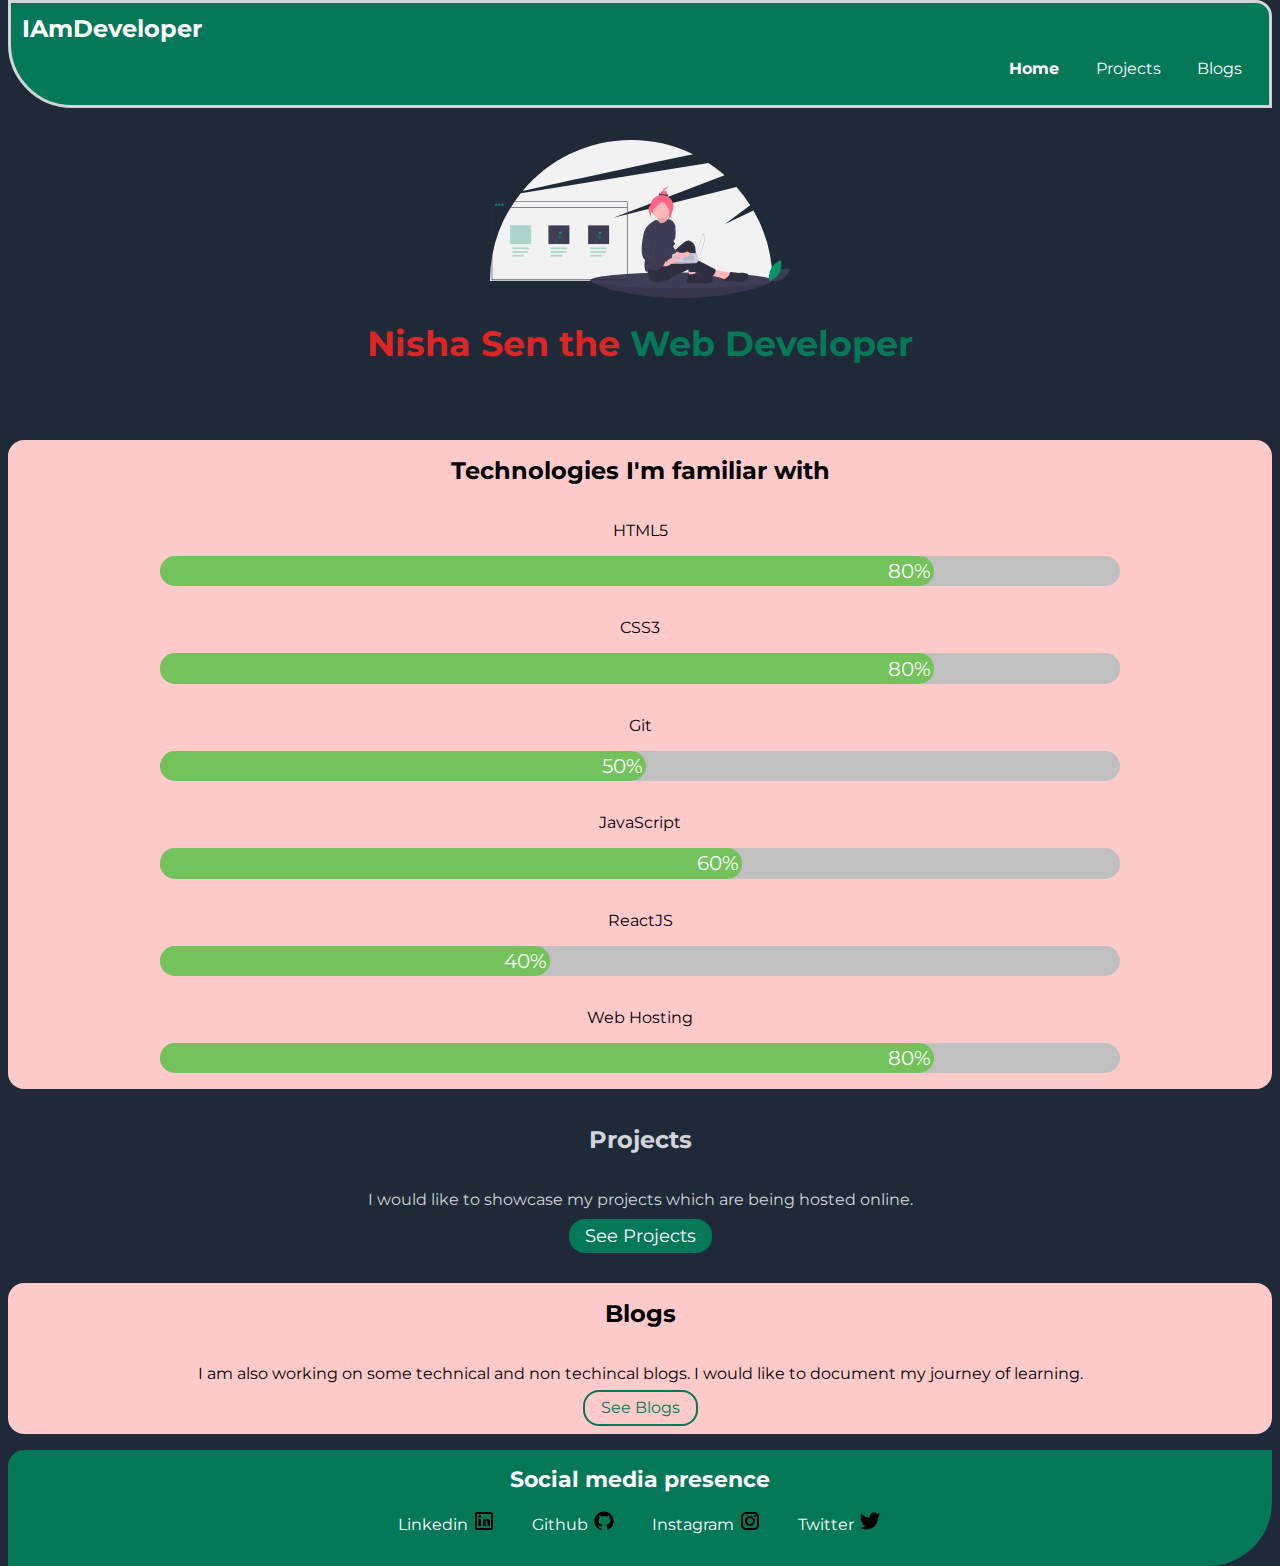
<file: index.html>
<!DOCTYPE html>
<html lang="en">
<head>
    <meta charset="UTF-8">
    <meta http-equiv="X-UA-Compatible" content="IE=edge">
    <meta name="viewport" content="width=device-width, initial-scale=1.0">
    <title>Home | Nisha Sen</title>
    <link href="styles.css" rel="stylesheet"/>
</head>
<body>
    <nav class="navigation container">
        <div class="nav-brand">IAmDeveloper</div>
        <ul class="non-bullet alignment-nav"> 
            <li class="list-inline link-active">
                <a class="link" href="/">Home</a>
            </li>
            <li class="list-inline">
                <a class="link" href="/projects.html">Projects</a>
            </li>
            <li class="list-inline">
                <a class="link" href="/blogs.html">Blogs</a>
            </li>
        </ul>
    </nav>

    <header class="hero">
        <img class="hero-img" src="/images/hero.svg" />
        <h1 class="hero-heading">Nisha Sen the <span class="heading-inverted">Web Developer</span></h1>
    </header>

    <section class="section off-white">
        <h2>Technologies I'm familiar with</h2>
        <p>HTML5</p>
        <div class="skillContainer">
            <div class="skill html">80%</div>
        </div>
        <p>CSS3</p>
        <div class="skillContainer">
            <div class="skill css">80%</div>
        </div>
        <p>Git</p>
        <div class="skillContainer">
            <div class="skill git">50%</div>
        </div>
        <p>JavaScript</p>
        <div class="skillContainer">
            <div class="skill javascript">60%</div>
        </div>
        <p>ReactJS</p>
        <div class="skillContainer">
            <div class="skill reactjs">40%</div>
        </div>
        <p>Web Hosting</p>
        <div class="skillContainer">
            <div class="skill webHosting">80%</div>
        </div>
        </section>

    <section class="section light-text">
        <h2>Projects</h2>
        <p>I would like to showcase my projects which are being hosted online.</p>
        <a href="/projects.html" class="section-button">See Projects</a>
    </section>

    <section class="section off-white">
        <h2>Blogs</h2>
        <p>I am also working on some technical and non techincal blogs. I would like to document my journey of learning.</p>
        <a href="/blogs.html" class="section-butt">See Blogs</a>
    </section>

    <footer class="footer">
        <div class="footer-heading">Social media presence</div>
        <ul class="social-links non-bullet">
            <li class="list-inline"><a class="link" href="https://www.linkedin.com/in/nisha-sen-13644b191/" target="_blank">Linkedin <img class="icon" src="/images/linkedin.svg"></a></li>
            <li class="list-inline"><a class="link" href="https://github.com/nishasen" target="_blank">Github <img class="icon" src="/images/Github.svg"></a></li>
            <li class="list-inline"><a class="link" href="https://www.instagram.com/sen._.nisha/" target="_blank">Instagram <img class="icon" src="/images/Instagram.svg"></a></li>
            <li class="list-inline"><a class="link" href="https://twitter.com/NishaSe58693459" target="_blank">Twitter <img class="icon" src="/images/twitter.svg"></a></li>
        </ul>
    </footer>


</body>
</html>
</file>
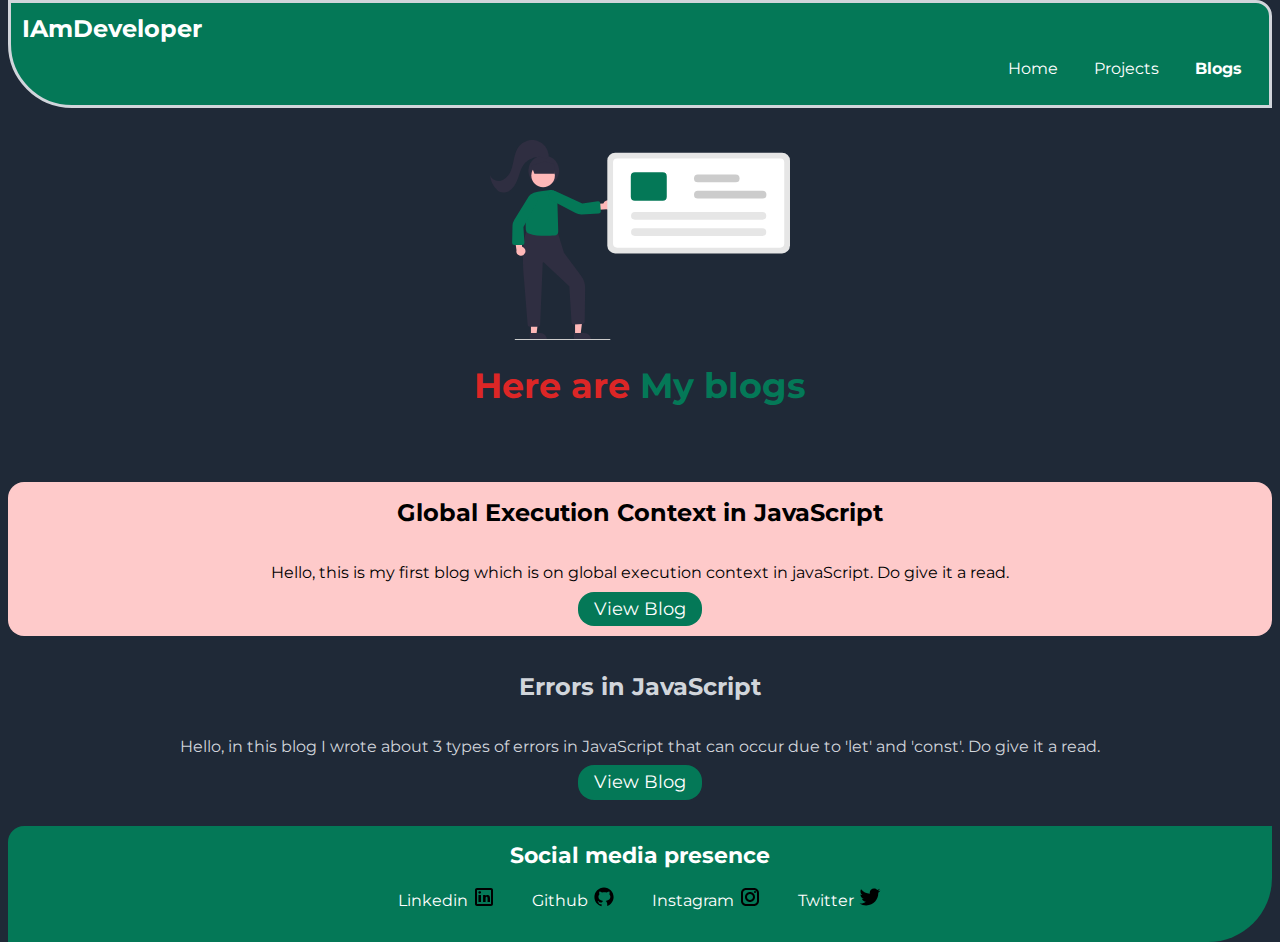
<file: blogs.html>
<!DOCTYPE html>
<html lang="en">
<head>
    <meta charset="UTF-8">
    <meta http-equiv="X-UA-Compatible" content="IE=edge">
    <meta name="viewport" content="width=device-width, initial-scale=1.0">
    <title>Blogs | Nisha Sen</title>
    <link href="styles.css" rel="stylesheet"/>
</head>
<body>
    <nav class="navigation container">
        <div class="nav-brand">IAmDeveloper</div>
        <ul class="non-bullet alignment-nav"> 
            <li class="list-inline">
                <a class="link" href="/">Home</a>
            </li>
            <li class="list-inline">
                <a class="link" href="/projects.html">Projects</a>
            </li>
            <li class="list-inline link-active">
                <a class="link" href="/blogs.html">Blogs</a>
            </li>
        </ul>
    </nav>

    <header class="hero">
        <img class="hero-img" src="/images/blogHero.svg" />
        <h1 class="hero-heading">Here are <span class="heading-inverted">My blogs</span></h1>
    </header>

    <section class="section off-white">
        <h2>Global Execution Context in JavaScript</h2>
        <p>Hello, this is my first blog which is on global execution context in javaScript. Do give it a read.</p>
        <a href="https://medium.com/@nsnishasen.98/global-execution-context-in-javascript-88dacdf4a3e0" class="section-button" target="_blank">View Blog</a>        
    </section>

    <section class="section light-text">
        <h2>Errors in JavaScript</h2>
        <p>Hello, in this blog I wrote about 3 types of errors in JavaScript that can occur due to 'let' and 'const'. Do give it a read.</p>
        <a href="https://medium.com/@nsnishasen.98/errors-in-javascript-7a6c2e26acf4" class="section-button" target="_blank">View Blog</a>        
    </section>

    <footer class="footer">
        <div class="footer-heading">Social media presence</div>
        <ul class="social-links non-bullet">
            <li class="list-inline"><a class="link" href="https://www.linkedin.com/in/nisha-sen-13644b191/" target="_blank">Linkedin <img class="icon" src="/images/linkedin.svg"></a></li>
            <li class="list-inline"><a class="link" href="https://github.com/nishasen" target="_blank">Github <img class="icon" src="/images/Github.svg"></a></li>
            <li class="list-inline"><a class="link" href="https://www.instagram.com/sen._.nisha/" target="_blank">Instagram <img class="icon" src="/images/Instagram.svg"></a></li>
            <li class="list-inline"><a class="link" href="https://twitter.com/NishaSe58693459" target="_blank">Twitter <img class="icon" src="/images/twitter.svg"></a></li>
        </ul>
    </footer>
</body>
</html>
</file>
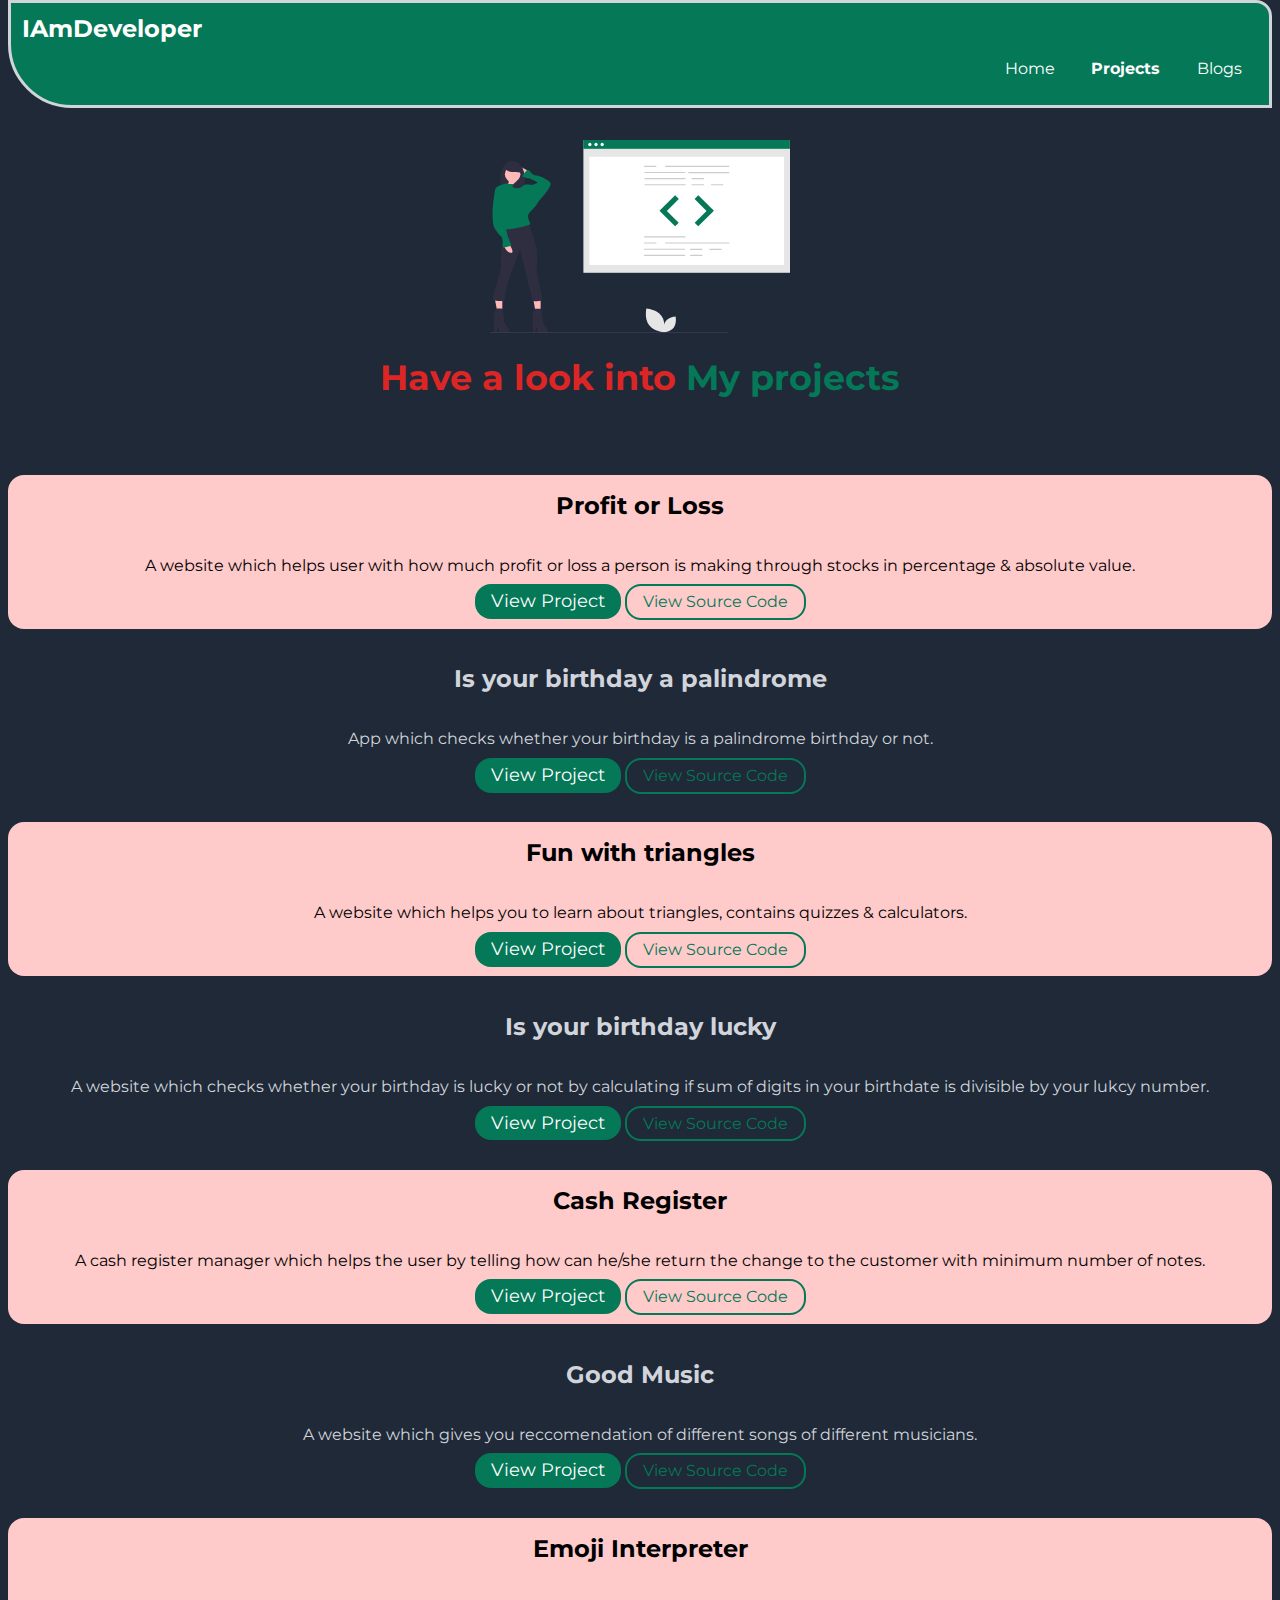
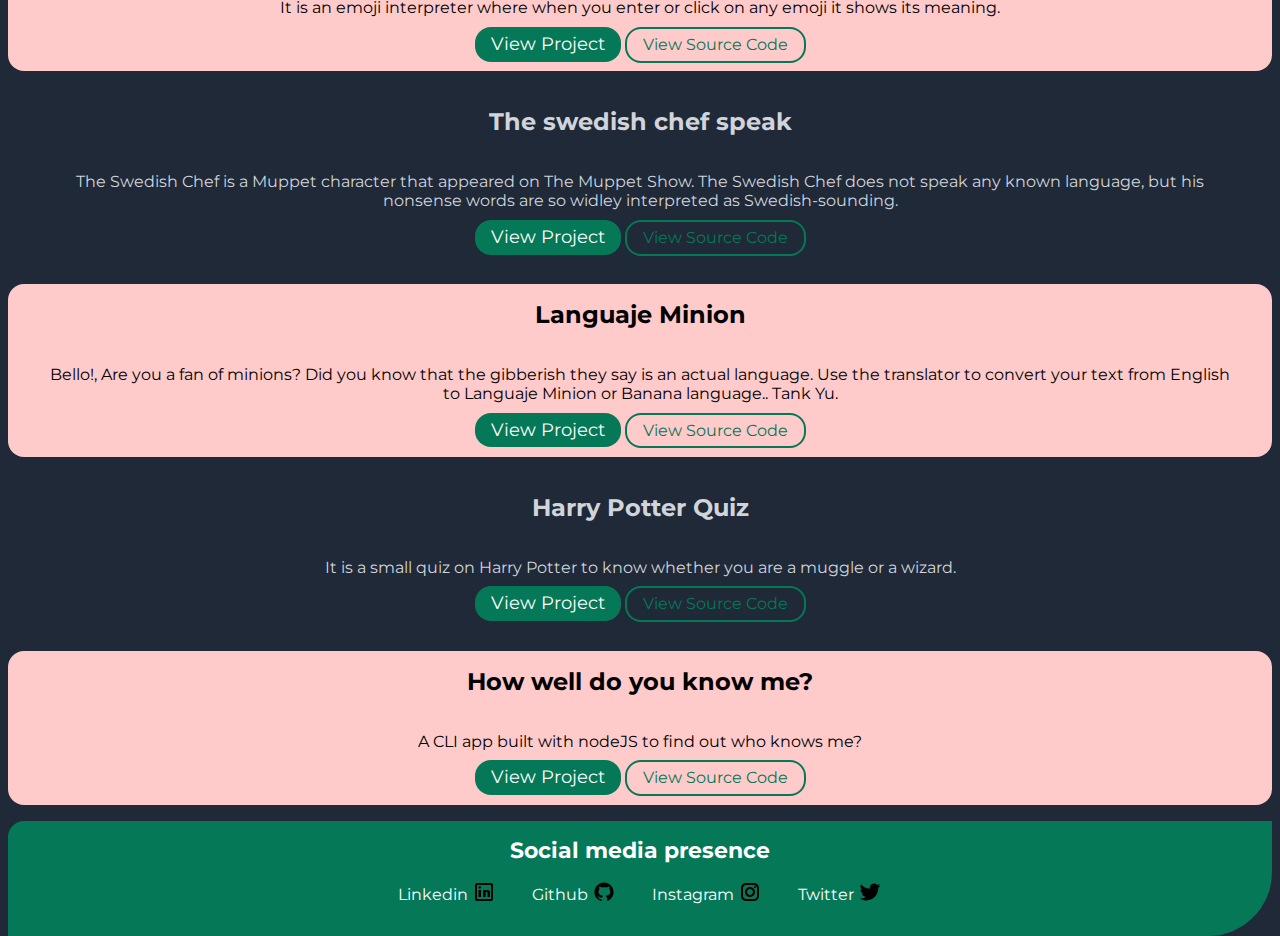
<file: projects.html>
<!DOCTYPE html>
<html lang="en">
<head>
    <meta charset="UTF-8">
    <meta http-equiv="X-UA-Compatible" content="IE=edge">
    <meta name="viewport" content="width=device-width, initial-scale=1.0">
    <title>Projects | Nisha Sen</title>
    <link href="styles.css" rel="stylesheet"/>
</head>
<body>
    <nav class="navigation container">
        <div class="nav-brand">IAmDeveloper</div>
        <ul class="non-bullet alignment-nav"> 
            <li class="list-inline">
                <a class="link" href="/">Home</a>
            </li>
            <li class="list-inline link-active">
                <a class="link" href="/projects.html">Projects</a>
            </li>
            <li class="list-inline">
                <a class="link" href="/blogs.html">Blogs</a>
            </li>
        </ul>
    </nav>

    <header class="hero">
        <img class="hero-img" src="/images/projectsHero.svg" />
        <h1 class="hero-heading">Have a look into <span class="heading-inverted">My projects</span></h1>
    </header>
   
    <section class="section off-white">
        <h2>Profit or Loss</h2>
        <p>A website which helps user with how much profit or loss a person is making through stocks in percentage & absolute value.</p>
        <a href="https://profit-loss-calc-nisha.netlify.app/" class="section-button" target="_blank">View Project</a>
        <a href="https://github.com/nishasen/Profit-or-loss" class="section-butt" target="_blank">View Source Code</a>
    </section>

    <section class="section light-text">
        <h2>Is your birthday a palindrome</h2>
        <p>App which checks whether your birthday is a palindrome birthday or not.</p>
        <a href="https://check-your-birthday-palindrome.netlify.app/" class="section-button" target="_blank">View Project</a>
        <a href="https://github.com/nishasen/Palindrome-birthday" class="section-butt" target="_blank">View Source Code</a>
    </section>

    <section class="section off-white">
        <h2>Fun with triangles</h2>
        <p>A website which helps you to learn about triangles, contains quizzes & calculators.</p>
        <a href="https://triangle-learn.netlify.app/" class="section-button" target="_blank">View Project</a>
        <a href="https://github.com/nishasen/Fun-with-triangles" class="section-butt" target="_blank">View Source Code</a>
    </section>

    <section class="section light-text">
        <h2>Is your birthday lucky</h2>
        <p>A website which checks whether your birthday is lucky or not by calculating if sum of digits in your birthdate is divisible by your lukcy number.</p>
        <a href="https://lucky-birthday-nisha.netlify.app/" class="section-button" target="_blank">View Project</a>
        <a href="https://github.com/nishasen/Is-your-birthday-lucky-" class="section-butt" target="_blank">View Source Code</a>
    </section>

    <section class="section off-white">
        <h2>Cash Register</h2>
        <p>A cash register manager which helps the user by telling how can he/she return the change to the customer with minimum number of notes.</p>
        <a href="https://cash-register-deploy.netlify.app/" class="section-button" target="_blank">View Project</a>
        <a href="https://github.com/nishasen/Cash-Register" class="section-butt" target="_blank">View Source Code</a>
    </section>

    <section class="section light-text">
        <h2>Good Music</h2>
        <p>A website which gives you reccomendation of different songs of different musicians.</p>
        <a href="https://173h0.csb.app/" class="section-button" target="_blank">View Project</a>
        <a href="https://codesandbox.io/s/github/nishasen/Good-musician-and-music" class="section-butt" target="_blank">View Source Code</a>
    </section>

    <section class="section off-white">
        <h2>Emoji Interpreter</h2>
        <p>It is an emoji interpreter where when you enter or click on any emoji it shows its meaning.</p>
        <a href="https://dpj1d.csb.app/" class="section-button" target="_blank">View Project</a>
        <a href="https://github.com/nishasen/emoji-interpreter" class="section-butt" target="_blank">View Source Code</a>
    </section>

    <section class="section light-text">
        <h2>The swedish chef speak</h2>
        <p>The Swedish Chef is a Muppet character that appeared on The Muppet Show. The Swedish Chef does not speak any known language, but his nonsense words are so widley interpreted as Swedish-sounding.</p>
        <a href="https://the-swedish-chef-speak.netlify.app/" class="section-button" target="_blank">View Project</a>
        <a href="https://github.com/nishasen/the-swedish-chef-speak" class="section-butt" target="_blank">View Source Code</a>
    </section>
   
    <section class="section off-white">
        <h2>Languaje Minion</h2>
        <p>Bello!, Are you a fan of minions? Did you know that the gibberish they say is an actual language. Use the translator to convert your text from English to Languaje Minion or Banana language.. Tank Yu.</p>
        <a href="https://languaje-minion.netlify.app/" class="section-button" target="_blank">View Project</a>
        <a href="https://github.com/nishasen/banana-speak" class="section-butt" target="_blank">View Source Code</a>
    </section>

    <section class="section light-text">
        <h2>Harry Potter Quiz</h2>
        <p>It is a small quiz on Harry Potter to know whether you are a muggle or a wizard.</p>
        <a href="https://replit.com/@nishasen3/Harry-Potter-Quiz" class="section-button" target="_blank">View Project</a>
        <a href="https://github.com/nishasen/Harry-Potter-Quiz" class="section-butt" target="_blank">View Source Code</a>
    </section>
    
    <section class="section off-white">
        <h2>How well do you know me?</h2>
        <p>A CLI app built with nodeJS to find out who knows me?</p>
        <a href="https://replit.com/@nishasen3/Assignment-1#index.js" class="section-button" target="_blank">View Project</a>
        <a href="https://github.com/nishasen/How-well-do-you-know-me-" class="section-butt" target="_blank">View Source Code</a>
    </section>
    
    <footer class="footer">
        <div class="footer-heading">Social media presence</div>
        <ul class="social-links non-bullet">
            <li class="list-inline"><a class="link" href="https://www.linkedin.com/in/nisha-sen-13644b191/" target="_blank">Linkedin <img class="icon" src="/images/linkedin.svg"></a></li>
            <li class="list-inline"><a class="link" href="https://github.com/nishasen" target="_blank">Github <img class="icon" src="/images/Github.svg"></a></li>
            <li class="list-inline"><a class="link" href="https://www.instagram.com/sen._.nisha/" target="_blank">Instagram <img class="icon" src="/images/Instagram.svg"></a></li>
            <li class="list-inline"><a class="link" href="https://twitter.com/NishaSe58693459" target="_blank">Twitter <img class="icon" src="/images/twitter.svg"></a></li>
        </ul>
    </footer>
</body>
</html>
</file>
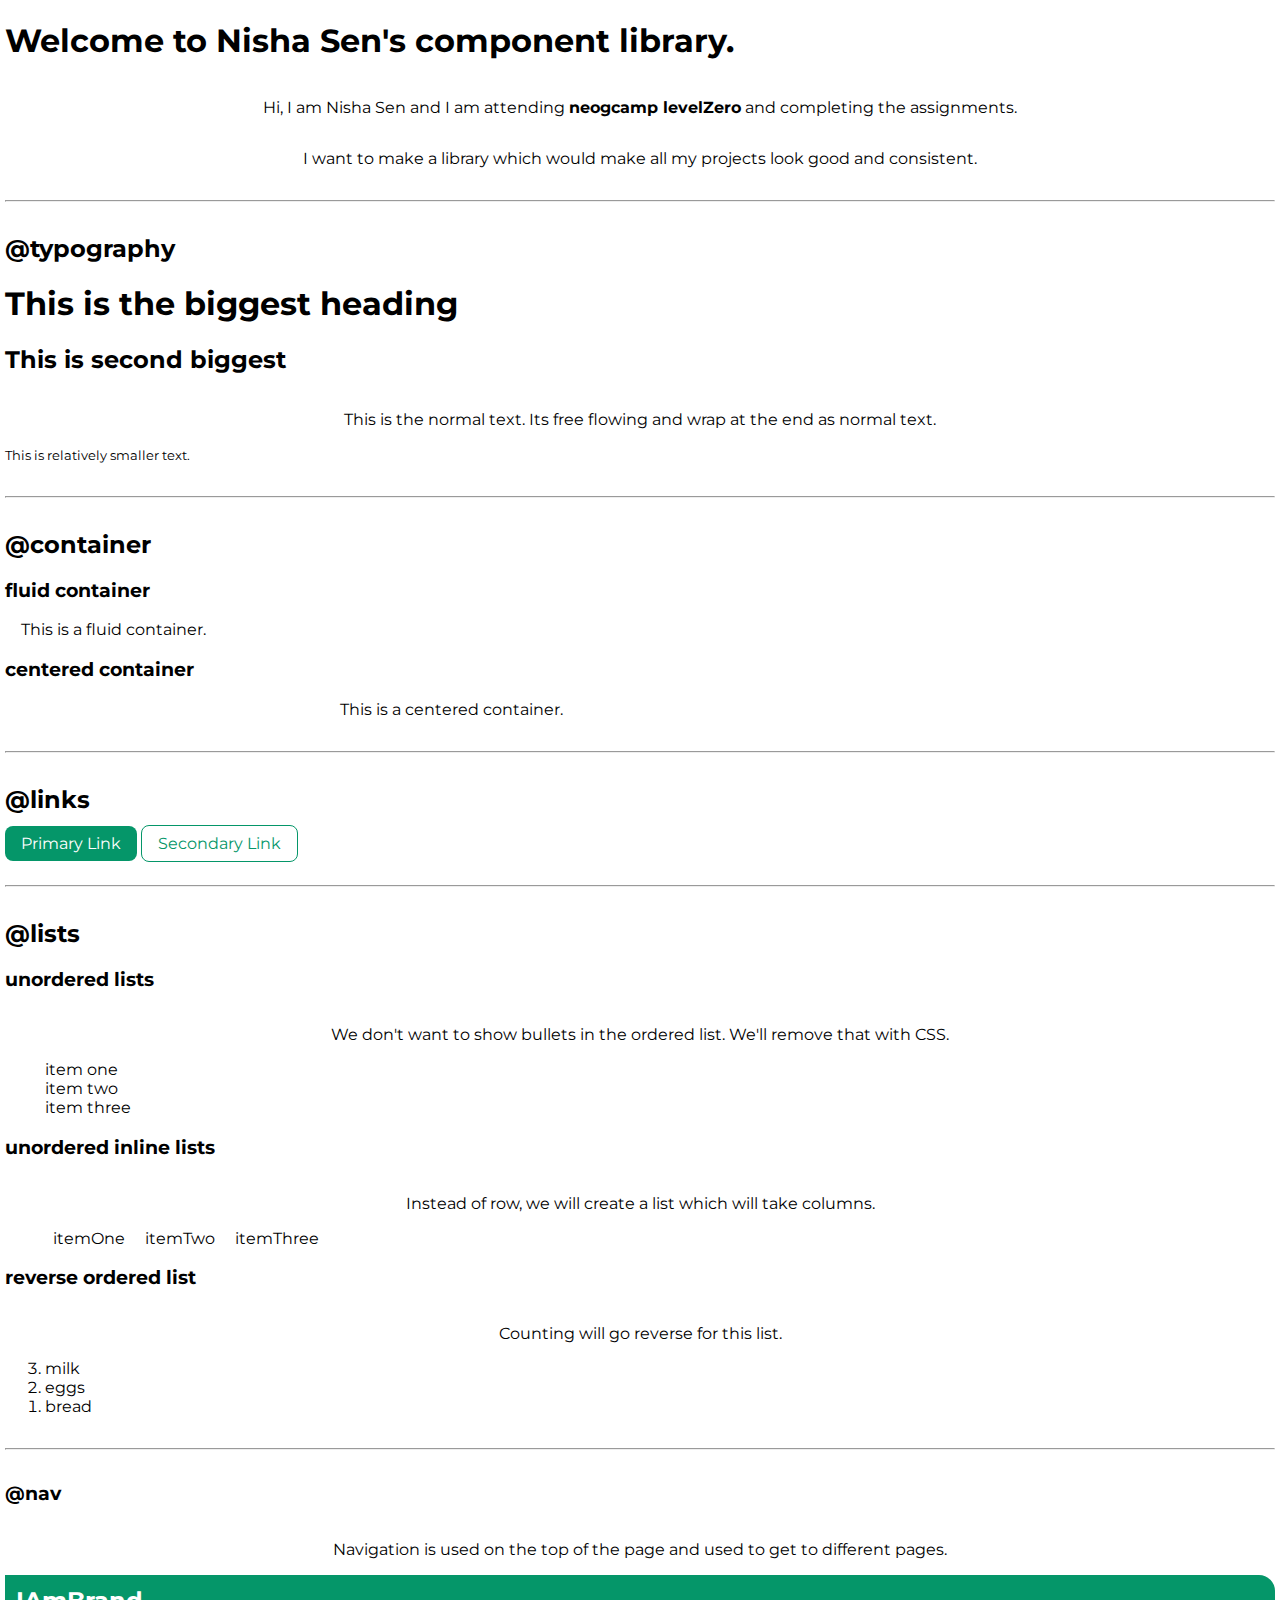
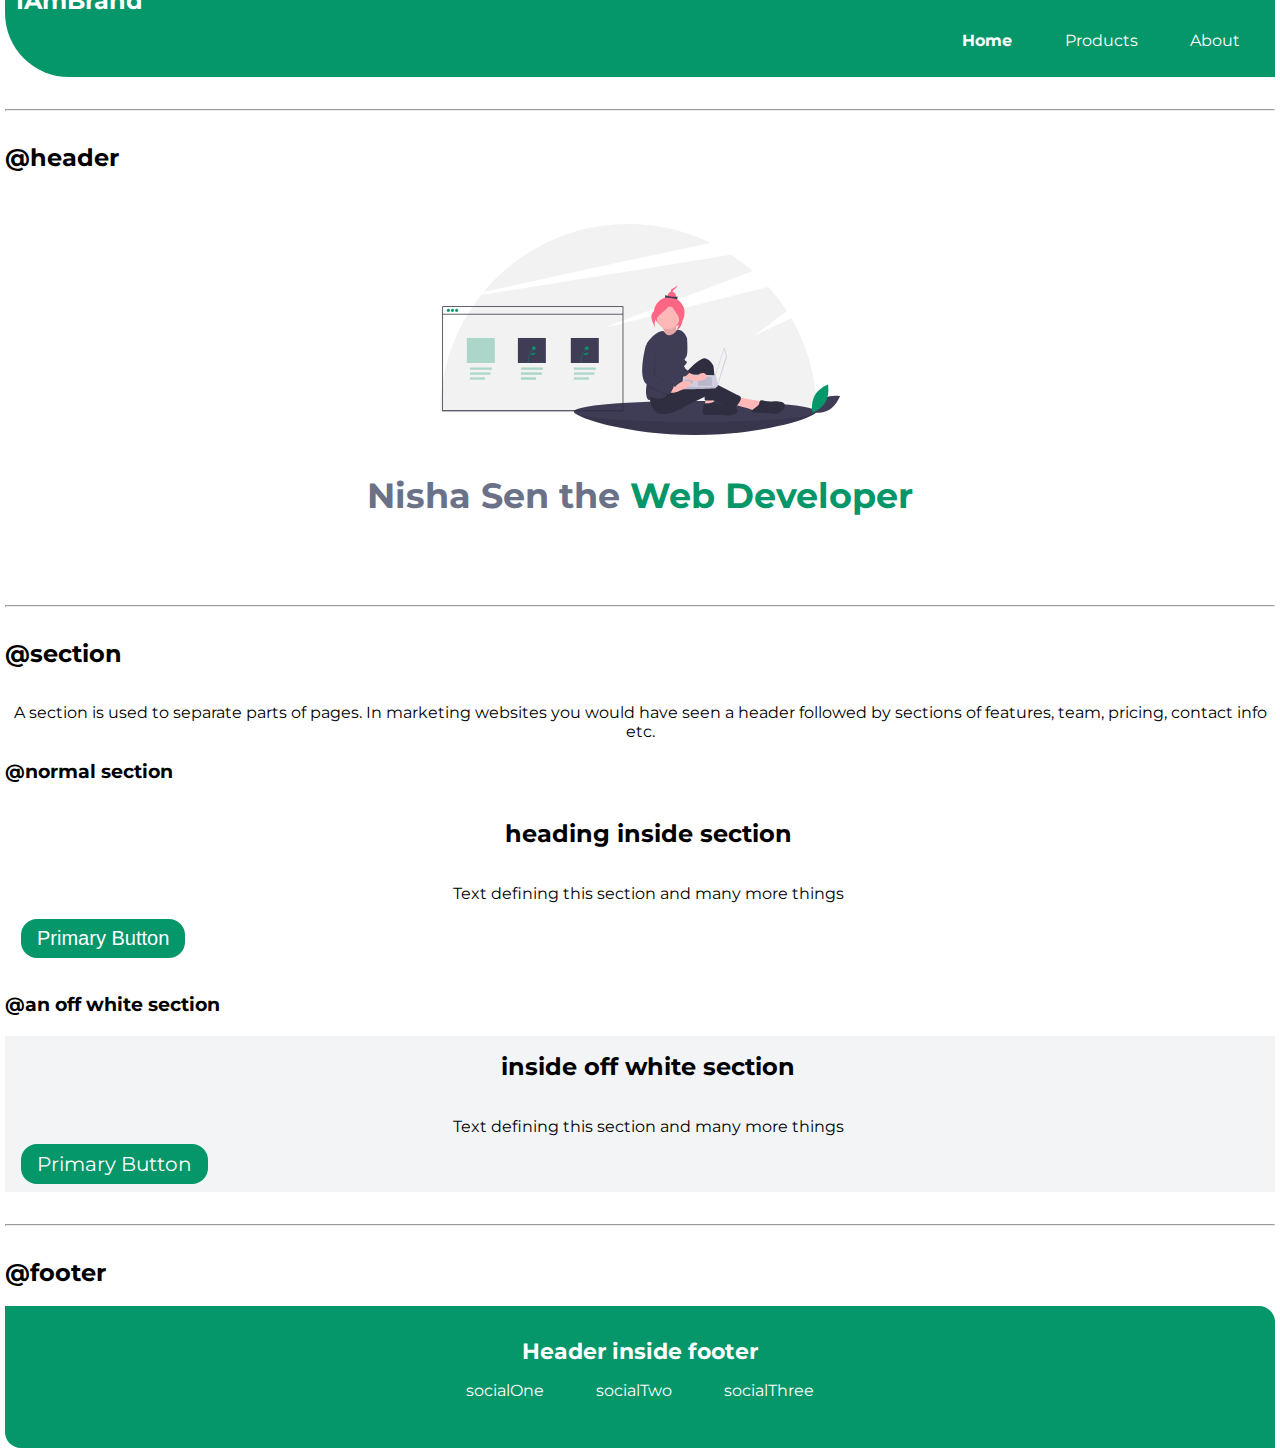
<file: lib/components.html>
<!DOCTYPE html>
<html lang="en">
<head>
    <meta charset="UTF-8">
    <meta http-equiv="X-UA-Compatible" content="IE=edge">
    <meta name="viewport" content="width=device-width, initial-scale=1.0">
    <title>Component Library</title>
    <link href="compStyles.css" rel="stylesheet"/>
</head>
<body>
    <h1>Welcome to Nisha Sen's component library.</h1>
     <p>Hi, I am Nisha Sen and I am attending <strong>neogcamp levelZero</strong> and completing the assignments.</p>
     <p>I want to make a library which would make all my projects look good and consistent.</p>
     
     <hr>

    <h2>@typography</h2>

    <h1>This is the biggest heading</h1>
    <h2>This is second biggest</h2>
    <p>This is the normal text. Its free flowing and wrap at the end as normal text.</p>
    <small>This is relatively smaller text.</small>
    <hr>

    <h2>@container</h2>

    <h3>fluid container</h3>
    <div class="container container-fluid">This is a fluid container.</div>

    <h3>centered container</h3>
    <div class="container container-center">This is a centered container.</div>

    <hr>

    <h2>@links</h2>
    <a class="link primary-link" href="/">Primary Link</a>
    <a class="link secondary-link" href="/">Secondary Link</a>

    <hr>

    <h2>@lists</h2>
    <h3>unordered lists</h3>
    <p>We don't want to show bullets in the ordered list. We'll remove that with CSS.</p>
    <ul class="non-bullet">
        <li>item one</li>
        <li>item two</li>
        <li>item three</li>
    </ul>
    <h3>unordered inline lists</h3>
    <p>Instead of row, we will create a list which will take columns.</p>
    <ul class="non-bullet">
        <li class="list-inline">itemOne</li>
        <li class="list-inline">itemTwo</li>
        <li class="list-inline">itemThree</li>
    </ul>
    <h3>reverse ordered list</h3>
    <p>Counting will go reverse for this list.</p>
    <ol reversed>
        <li>milk</li>
        <li>eggs</li>
        <li>bread</li>
    </ol>

    <hr>

    <h3>@nav</h3>
    <p>Navigation is used on the top of the page and used to get to different pages.</p>
    <nav class="navigation container">
    <div class="nav-brand">IAmBrand</div>
    <ul class="non-bullet alignment-nav"> 
        <li class="list-inline link-active">
            <a class="link" href="/">Home</a>
        </li>
        <li class="list-inline">
            <a class="link" href="/">Products</a>
        </li>
        <li class="list-inline">
            <a class="link" href="/">About</a>
        </li>
    </ul>
</nav>
    <hr>

    <h2>@header</h2>

    <header class="hero">
        <img class="hero-img" src="/images/hero.svg" />
        <h1 class="hero-heading">Nisha Sen the <span class="heading-inverted">Web Developer</span></h1>
    </header>

    <hr>

    <h2>@section</h2>
    <p>A section is used to separate parts of pages. In marketing websites you would have seen a header followed by sections of features, team, pricing, contact info etc.</p>

    <h3>@normal section</h3>
    <section class="section">
        <h2>heading inside section</h2>
        <p>Text defining this section and many more things</p>
        <button href="/" class="section-button">Primary Button</button>
    </section>
    <h3>@an off white section</h3>
    <section class="section off-white">
        <h2>inside off white section</h2>
        <p>Text defining this section and many more things</p>
        <a href="/" class="section-button">Primary Button</a>
    </section>

    <hr>

    <h2>@footer</h2>
    <footer class="footer">
        <div class="footer-heading">Header inside footer</div>
        <ul class="social-links non-bullet">
            <li class="list-inline"><a class="link" href="/">socialOne</a></li>
            <li class="list-inline"><a class="link" href="/">socialTwo</a></li>
            <li class="list-inline"><a class="link" href="/">socialThree</a></li>
        </ul>
    </footer>

</body>
</html>
</file>
<file: styles.css>
@import url('https://fonts.googleapis.com/css2?family=Montserrat:wght@500&display=swap');
:root {
    --primary-color: #047857;
    --off-white: #FECACA;
    --dark-grey: #D1D5DB;
    --light-red: #DC2626;
    --body-color: #1F2937;
}

hr {
    margin: 2rem 0rem;
}

body {
    background-color: var(--body-color);
    font-family: 'Montserrat', sans-serif;
    margin: 0rem 0.5rem;
}

/* container */
.container {
    padding: 0rem 1rem;
}

.container-center {
    max-width: 600px;
    margin: auto
}

/* links */
.link {
    text-decoration: none;
    padding: 0.5rem 1rem;
}

.link:hover {
    color : #7F1D1D;
}


.primary-link {
    background-color: var(--primary-color);
    color: white;    
    border-radius: 0.5rem ;
}
.secondary-link {
    color: var(--primary-color);
    border-radius: 0.5rem ;
    border: 1px solid var(--primary-color);
}

/* lists */

.non-bullet {
    list-style: none;
}

.list-inline {
    display: inline;
    padding: 0rem 0.5rem;
}

/* nav */
.navigation {
    background-color: var(--primary-color);
    padding: 0.7rem;
    color : white;
    border-radius: 0rem 1rem 0rem 4rem;
    border: 0.2rem solid var(--dark-grey);
    margin: auto;
}

.navigation .link {
     color: white;
     
}
.alignment-nav {
    text-align: right;
}

.navigation .nav-brand {
    font-weight: bold;
    font-size: 1.5rem;
}

.navigation .link-active {
    font-weight: bold;
}

.navigation .link:hover {
    background-color: #10B981;
    border-radius: 2rem;
}

.hero {
    padding: 2rem;
}

.hero .hero-img {
    max-width: 300px;
    display: block;
    margin: auto;
}

.hero .hero-heading {
    text-align: center;
    font-size: 35px;
    color : var(--light-red);
    padding: 0rem 1rem;
}

.hero .hero-heading .heading-inverted {
    color: var(--primary-color);
}

.skillContainer {
    background-color: rgb(192, 192, 192);
    width: 80%;
    border-radius: 15px;
    margin: auto;
}

.skill {
    background-color: rgb(116, 194, 92);
    color: white;
    padding: 0.2rem;
    text-align: right;
    font-size: 20px;
    border-radius: 15px;
}

.html {
    width: 80%;
}

.css {
    width: 80%;
}

.javascript {
    width: 60%;
}

.git {
    width: 50%;
}

.reactjs {
    width: 40%;
}

.webHosting {
    width: 80%;
}

.section h2, p, a {
    text-align: center;
    padding-top: 1rem;
}

.off-white {
    background-color: var(--off-white);
    text-align: center;
}

section {
    padding-bottom: 1rem;
    padding-left: 2rem;
    padding-right: 2rem;
    text-align: center;
    border-radius: 1rem;
}

.section-button {
    background-color: var(--primary-color);
    color: white;
    border-radius: 1rem;
    text-decoration: none;
    font-size: 18px;
    padding : 0.4rem 1rem;
}

.section-butt {
    color: var(--primary-color);
    border-radius: 1rem ;
    border: 2px solid var(--primary-color);
    text-decoration: none;
    padding : 0.4rem 1rem;
}

.light-text {
    color: var(--dark-grey);
}

/* footer */

.footer {
    background-color: var(--primary-color);
    padding: 1rem 0rem;
    border-radius: 1rem 0rem 4rem 0rem;
    color: white;
    text-align: center;
    margin-top: 1rem;
}
.footer-heading {
    font-size: 22px;
    font-weight: bold; 
}

.footer .link {
    color: white;   
}

.footer ul {
    padding-inline-start: 0px;
}

.icon {
    max-width: 1.5rem;
    max-height: 1.5rem;
    margin-bottom: -0.2rem;
}

.list-inline {
    padding: 0rem;
}
</file>
<file: lib/compStyles.css>
@import url('https://fonts.googleapis.com/css2?family=Hina+Mincho&family=Montserrat&display=swap');

:root {
    --primary-color: #059669;
    --off-white: #F3F4F6;
    --dark-grey: #6B7288;
}

hr {
    margin: 2rem 0rem;
}

body {
    font-family: 'Montserrat', sans-serif;
    margin: 5px;
}

/* container */
.container {
    padding: 0rem 1rem;
}

.container-center {
    max-width: 600px;
    margin: auto
}

/* links */
.link {
    text-decoration: none;
    padding: 0.5rem 1rem;
}

.link:hover {
    color : #7F1D1D;
}


.primary-link {
    background-color: var(--primary-color);
    color: white;    
    border-radius: 0.5rem ;
}
.secondary-link {
    color: var(--primary-color);
    border-radius: 0.5rem ;
    border: 1px solid var(--primary-color);
}

/* lists */

.non-bullet {
    list-style: none;
}

.list-inline {
    display: inline;
    padding: 0rem 0.5rem;
}

/* nav */
.navigation {
    background-color: var(--primary-color);
    padding: 0.7rem;
    color : white;
    border-radius: 0rem 1rem 0rem 4rem;
    margin: auto;
}

.navigation .link {
     color: white;
     
}
.alignment-nav {
    text-align: right;
}

.navigation .nav-brand {
    font-weight: bold;
    font-size: 1.5rem;
}

.navigation .link-active {
    font-weight: bold;
}

.navigation .link:hover {
    background-color: #10B981;
    border-radius: 2rem;
}

.hero {
    padding: 2rem;
}

.hero .hero-img {
    max-width: 400px;
    display: block;
    margin: auto;
}

.hero .hero-heading {
    text-align: center;
    font-size: 35px;
    color : var(--dark-grey);
    padding-top: 1rem;
}

.hero .hero-heading .heading-inverted {
    color: var(--primary-color);
}

.section h2, p {
    text-align: center;
    padding-top: 1rem;
}

.off-white {
    background-color: var(--off-white);
}

section {
    padding-bottom: 1rem;
    padding-left: 1rem;
}

.section-button {
    background-color: var(--primary-color);
    color: white;
    border-radius: 1rem;
    border-width: 0rem;
    border-color: var(--primary-color);
    text-decoration: none;
    font-size: 20px;
    padding : 0.5rem 1rem;
}

/* footer */

.footer {
    background-color: var(--primary-color);
    padding: 2rem 1rem;
    border-radius: 0rem 1rem 0rem 1rem;
    color: white;
    text-align: center;
}
.footer-heading {
    font-size: 22px;
    font-weight: bold; 
}

.footer .link {
    color: white;   
}

.footer ul {
    padding-inline-start: 0px;
}
</file>
